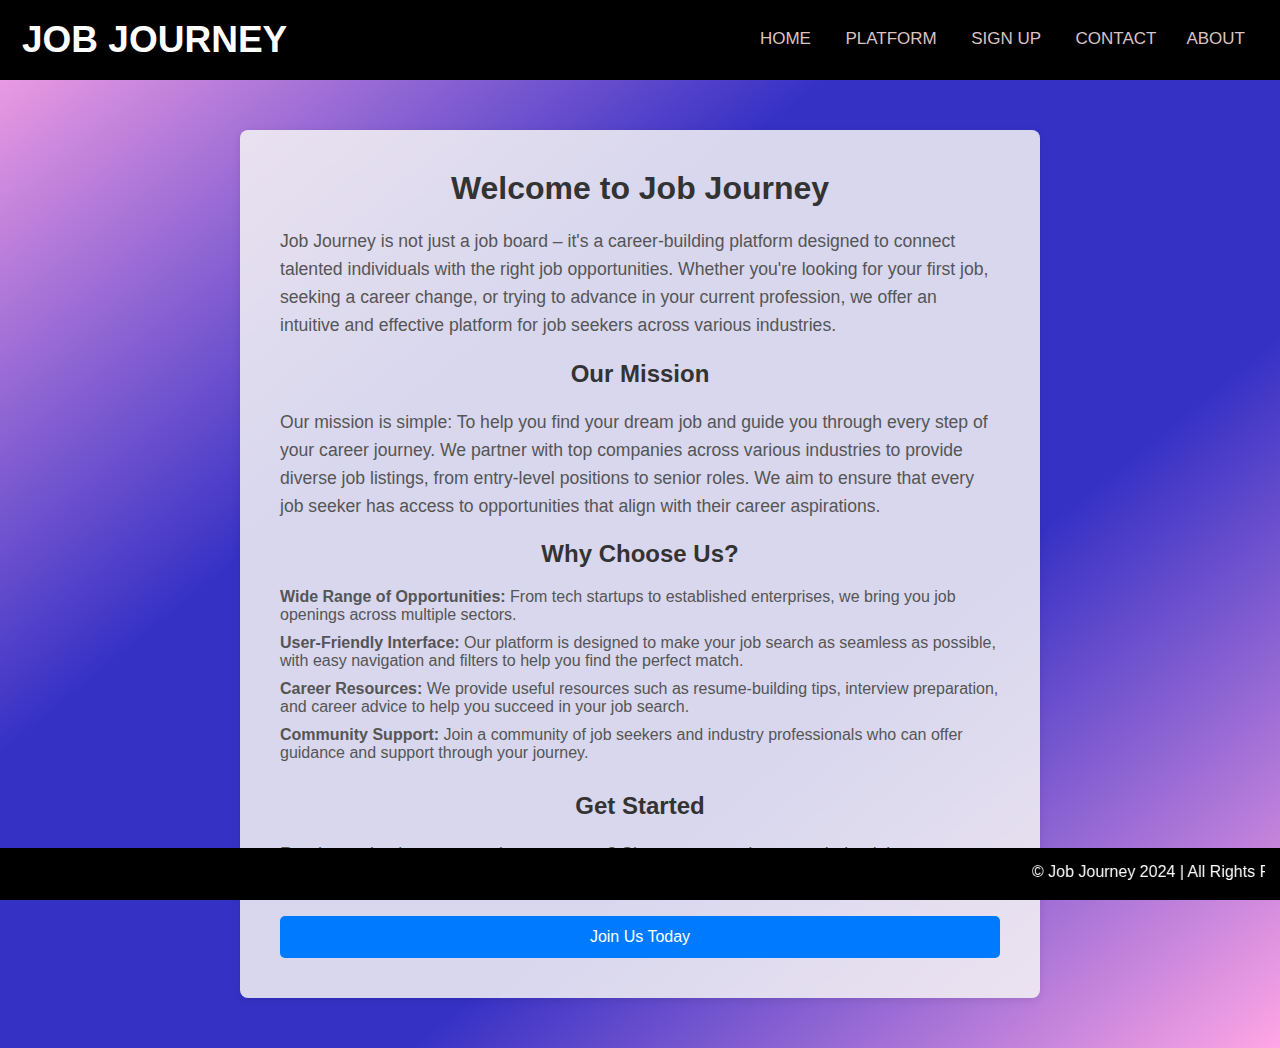
<file: html/about.html>
<!DOCTYPE html>
<html lang="en">
<head>
    <meta charset="UTF-8">
    <meta name="viewport" content="width=device-width, initial-scale=1.0">
    <title>About Page - Job Journey</title>
    <link rel="icon" href="../images/logo1.png"> 
    <link rel="stylesheet" href="../css/about.css">
</head>
<body>
    <nav>
        <label class="Logo">JOB JOURNEY</label>
        <ul>
            <li><a href="../index.html">Home</a></li>
            <li><a href="platforms.html">Platform</a></li>
            <li><a href="sign up.html">Sign Up</a></li>
            <li><a href="contact.html">Contact</a></li>
            <li style="float:right"><a class="active" href="about.html">About</a></li>
        </ul>
    </nav>
    <div class="container">
        <h1>Welcome to Job Journey</h1>
        <p>Job Journey is not just a job board – it's a career-building platform designed to connect talented individuals with the right job opportunities. Whether you're looking for your first job, seeking a career change, or trying to advance in your current profession, we offer an intuitive and effective platform for job seekers across various industries.</p>
        <h2>Our Mission</h2>
        <p>Our mission is simple: To help you find your dream job and guide you through every step of your career journey. We partner with top companies across various industries to provide diverse job listings, from entry-level positions to senior roles. We aim to ensure that every job seeker has access to opportunities that align with their career aspirations.</p>
        <h2>Why Choose Us?</h2>
        <ul>
            <li><strong>Wide Range of Opportunities:</strong> From tech startups to established enterprises, we bring you job openings across multiple sectors.</li>
            <li><strong>User-Friendly Interface:</strong> Our platform is designed to make your job search as seamless as possible, with easy navigation and filters to help you find the perfect match.</li>
            <li><strong>Career Resources:</strong> We provide useful resources such as resume-building tips, interview preparation, and career advice to help you succeed in your job search.</li>
            <li><strong>Community Support:</strong> Join a community of job seekers and industry professionals who can offer guidance and support through your journey.</li>
        </ul>
        <h2>Get Started</h2>
        <p>Ready to take the next step in your career? Sign up now and start exploring job opportunities tailored to your skills, experience, and career goals.</p>
        <button onclick="window.location.href='sign up.html'">Join Us Today</button>
    </div>
    <footer>
        <marquee class="mark" scrollamount="29">&copy; Job Journey 2024 | All Rights Reserved</marquee>
    </footer>
</body>
</html>
</file>
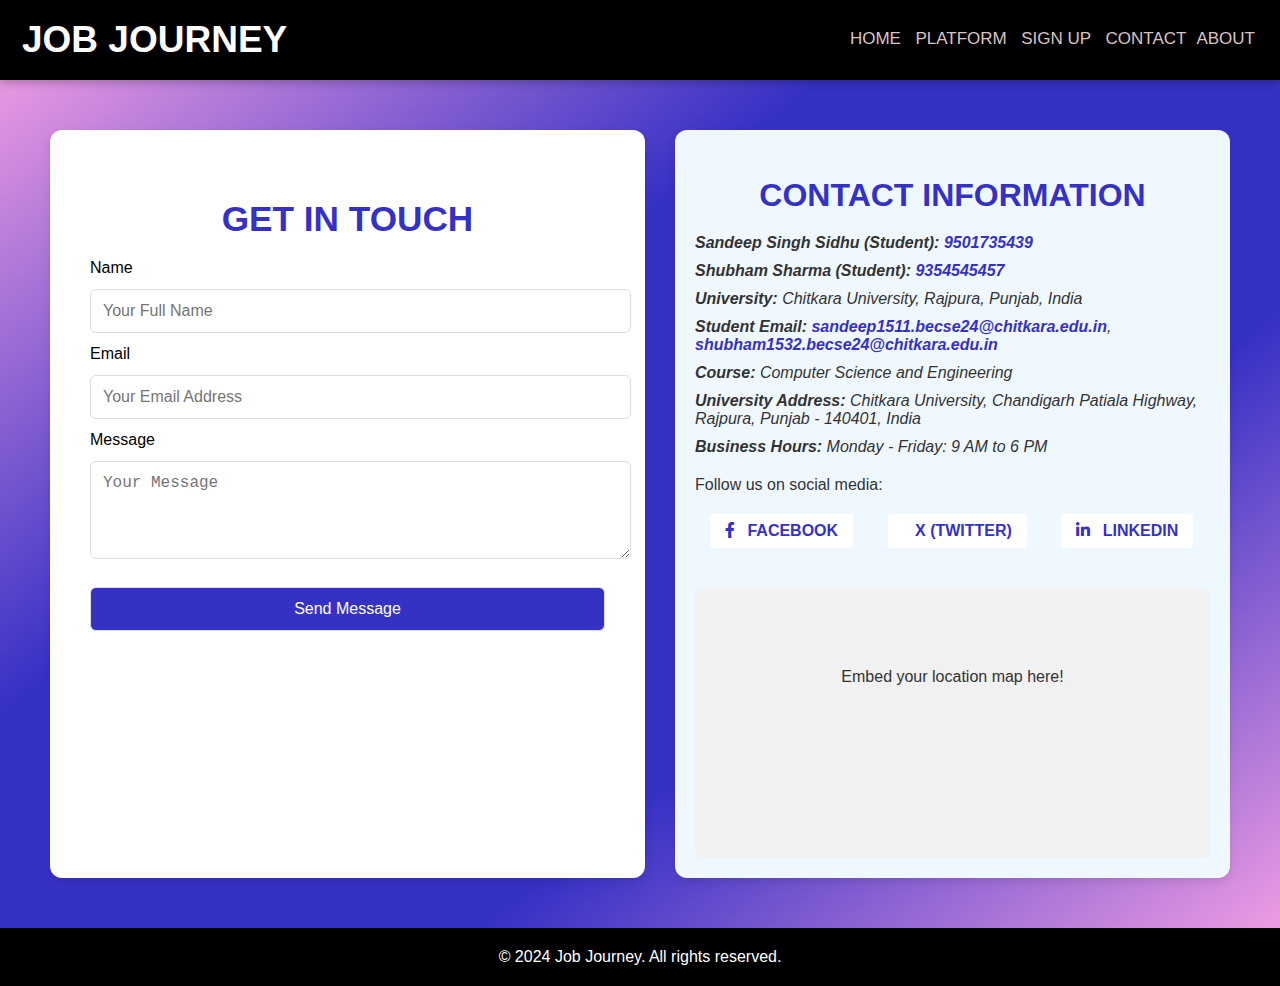
<file: html/contact.html>
<!DOCTYPE html>
<html lang="en">
<head>
    <meta charset="UTF-8">
    <meta name="viewport" content="width=device-width, initial-scale=1.0">
    <title>Contact</title>
    <link rel="icon" href="../images/logo1.png"> 
    <link rel="stylesheet" href="../css/contact.css">
    <link rel="stylesheet" href="https://cdnjs.cloudflare.com/ajax/libs/font-awesome/5.15.3/css/all.min.css">
</head>
<body>
    <nav>
        <label class="Logo">JOB JOURNEY</label>
        <ul>
            <li><a href="../index.html">Home</a></li>
            <li><a href="platforms.html">Platform</a></li>
            <li><a href="sign up.html">Sign Up</a></li>
            <li><a href="contact.html">Contact</a></li>
            <li style="float:right"><a class="active" href="about.html">About</a></li>
           
        </ul>
    </nav>
    <section class="contact">
        <div class="contact-form">
            <h2>Get in Touch</h2>
            <form method="POST" onsubmit="return handleSubmit()">
                <label for="name">Name</label>
                <input type="text" id="name" name="name" placeholder="Your Full Name" required>
                <label for="email">Email</label>
                <input type="email" id="email" name="email" placeholder="Your Email Address" required>
                <label for="message">Message</label><br>
                <textarea id="message" name="message" rows="4" placeholder="Your Message" required></textarea>
                <button type="submit">Send Message</button>
            </form>
        </div>
        <div class="contact-info">
            <h2>Contact Information</h2>
            <address>
                <p><strong>Sandeep Singh Sidhu (Student):</strong> <a href="tel:+919501735439">9501735439</a></p>
                <p><strong>Shubham Sharma (Student):</strong> <a href="tel:+91935454547">9354545457</a></p>
                <p><strong>University:</strong> Chitkara University, Rajpura, Punjab, India</p>
                <p><strong>Student Email:</strong> <a href="mailto:sandeep1511.becse24@chitkara.edu.in">sandeep1511.becse24@chitkara.edu.in</a>, <a href="mailto:shubham1532.becse24@chitkara.edu.in">shubham1532.becse24@chitkara.edu.in</a></p>
                <p><strong>Course:</strong> Computer Science and Engineering</p>
                <p><strong>University Address:</strong> Chitkara University, Chandigarh Patiala Highway, Rajpura, Punjab - 140401, India</p>
                <p><strong>Business Hours:</strong> Monday - Friday: 9 AM to 6 PM</p>
            </address>
            <div class="social-links">
                <p>Follow us on social media:</p>
                <a href="https://www.facebook.com/ChitkaraU/" target="_blank" class="social-icon"><i class="fab fa-facebook-f"></i> Facebook</a>
                <a href="https://x.com/ChitkaraU" target="_blank" class="social-icon"><i class="fab fa-x-twitter"></i> X (Twitter)</a>
                <a href="https://www.linkedin.com/school/chitkara-university/?originalSubdomain=in" target="_blank" class="social-icon"><i class="fab fa-linkedin-in"></i> LinkedIn</a>
            </div>
            <div class="map">
                <p>Embed your location map here!</p>
            </div>
        </div>
    </section>
    <footer>
        <div class="footer-content">
            <p>&copy; 2024 Job Journey. All rights reserved.</p>
        </div>
    </footer>
    <script>
        function handleSubmit() {
            alert("Thank you for reaching out! We will get back to you soon.");
            window.location.href = "../index.html";
            return false;
        }
    </script>
</body>
</html>
</file>
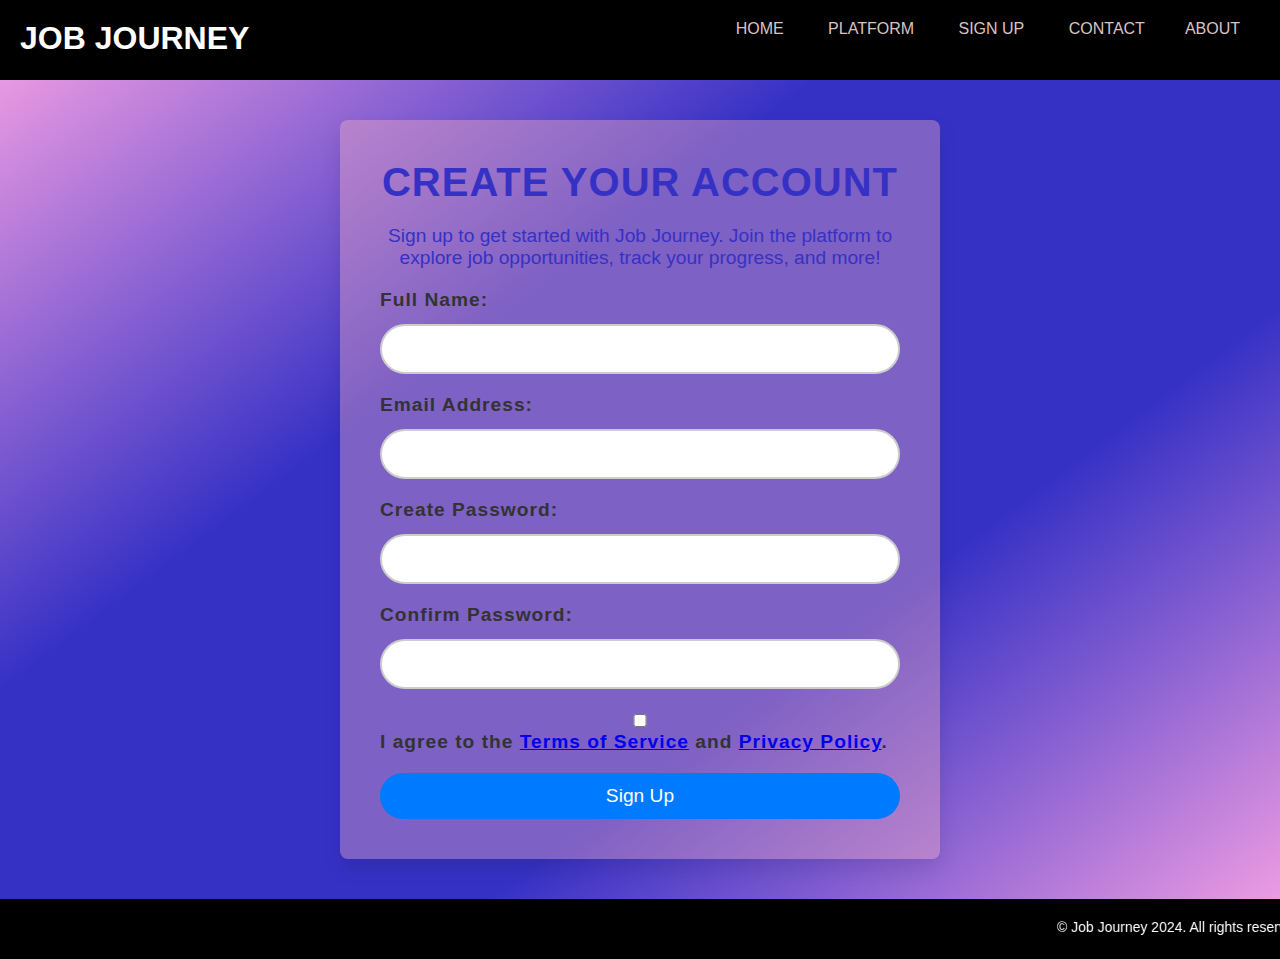
<file: html/sign up.html>
<!DOCTYPE html>
<html lang="en">
<head>
    <meta charset="UTF-8">
    <meta name="viewport" content="width=device-width, initial-scale=1.0">
    <title>Sign Up - Job Journey</title>
    <link rel="icon" href="../images/logo1.png"> 
    <link rel="stylesheet" href="../css/sign up.css">
</head>
<nav>
    <label class="Logo">JOB JOURNEY</label>
    <ul>
        <li><a href="../index.html">Home</a></li>
        <li><a href="platforms.html">Platform</a></li>
        <li><a href="sign up.html">Sign Up</a></li>
        <li><a href="contact.html">Contact</a></li>
        <li style="float:right"><a class="active" href="about.html">About</a></li>
    </ul>
</nav>
<body>
    <script> 
        function validateEmail() {
            const email = document.getElementById("email").value;
            const emailRegex = /^[a-zA-Z0-9._%+-]+@gmail\.com$/;
            if (!email.match(emailRegex)) {
                alert("Please enter a valid Gmail address.");
                return false;
            }
            return true;
        }

        function hey() {
            alert("Thank you for submitting");
            window.location.href = "../index.html";
            return false;
        }
    </script>
    <div class="container">
        <h2>Create Your Account</h2>
        <p class="intro-text">Sign up to get started with Job Journey. Join the platform to explore job opportunities, track your progress, and more!</p>
        <form method="post" onsubmit="return validateEmail() && hey()">
            <div class="form-group">
                <label for="name">Full Name:</label>
                <input type="text" id="name" name="name" required>
            </div>
            <div class="form-group">
                <label for="email">Email Address:</label>
                <input type="email" id="email" name="email" required>
            </div>
            <div class="form-group">
                <label for="password">Create Password:</label>
                <input type="password" id="password" name="password" required>
            </div>
            <div class="form-group">
                <label for="confirm-password">Confirm Password:</label>
                <input type="password" id="confirm-password" name="confirm-password" required>
            </div>
            <div class="form-group">
                <input type="checkbox" id="terms" name="terms" required>
                <label for="terms">I agree to the <a href="terms.html">Terms of Service</a> and <a href="privacy.html">Privacy Policy</a>.</label>
            </div>
            <button type="submit">Sign Up</button>
        </form>
    </div>
</body>
<footer>
    <marquee class="mark" scrollamount="29">&copy; Job Journey 2024. All rights reserved.</marquee>
</footer>
</html>
</file>
<file: css/about.css>
* {
    font-family: 'Montserrat', sans-serif;
    margin: 0;
    padding: 0;
    box-sizing: border-box;
}

body {
    background-image: linear-gradient(to bottom right, #ffa6e5 0%, #3631c5 36%, #3631c5 66%, #ffa6e5 100%);
    font-family: Arial, sans-serif;
    color: BLACK;
}

nav {
    background: black;
    height: 80px;
    width: 100%;
}

.Logo {
    color: white;
    font-size: 2.5rem;
    padding: 0 100px;
    font-weight: bold;
    position: relative;
    top: 19px;
    left: -78px;
    font-size: 37px;
}

nav ul li a:hover {
    color: white;
}

nav ul {
    float: right;
    margin-right: 20px;
    margin-top: 24px;
}

nav ul li {
    display: inline-block;
    line-height: 30px;
    margin: 0 15px;
}

nav ul li a {
    text-decoration: none;
    color: rgb(219, 195, 195);
    font-size: 17px;
    text-transform: uppercase;
}

.container {
    max-width: 800px;
    margin: 50px auto;
    padding: 40px;
    background-color: rgba(245, 245, 245, 0.85);
    border-radius: 8px;
    box-shadow: 0 2px 8px rgba(0, 0, 0, 0.1);
}

h1, h2 {
    color: #333;
    text-align: center;
    margin-bottom: 20px;
}

p {
    font-size: 1.1rem;
    line-height: 1.6;
    color: #555;
    margin-bottom: 20px;
}

ul {
    list-style-type: none;
    padding: 0;
    margin-bottom: 30px;
}

ul li {
    font-size: 1rem;
    color: #555;
    margin: 10px 0;
}

button {
    width: 100%;
    padding: 12px;
    background-color: #007BFF;
    color: #fff;
    border: none;
    border-radius: 5px;
    font-size: 1rem;
    cursor: pointer;
    transition: background-color 0.3s ease;
}

button:hover {
    background-color: #0056b3;
}

footer {
    background-color: black;
    color: white;
    text-align: center;
    padding: 15px;
    position: fixed;
    bottom: 0;
    width: 100%;
    margin-top: 20px;
}

.mark {
    font-size: 1rem;
}
</file>
<file: css/contact.css>
body {
    font-family: 'Montserrat', sans-serif;
    margin: 0;
    padding: 0;
    background-image: linear-gradient(to bottom right, #ffa6e5 0%, #3631c5 36%, #3631c5 66%, #ffa6e5 100%);
    overflow-x: hidden;
}


nav {
    background: black;
    height: 80px;
    width: 100%;
    box-shadow: 0 4px 8px rgba(0, 0, 0, 0.2);
}

.Logo {
    color: white;
    font-size: 37px;
    padding: 0 100px;
    font-weight: bold;
    position: relative;
    top: 19px;
    left: -78px;
}

nav ul {
    float: right;
    margin-right: 20px;
    margin-top: 24px;
}

nav ul li {
    display: inline-block;
    line-height: 30px;
    margin: 0 5px;
}

nav ul li a {
    text-decoration: none;
    color: rgb(219, 195, 195);
    font-size: 17px;
    text-transform: uppercase;
}

nav ul li a:hover {
    color: white;
}

.contact {
    display: flex;
    justify-content: space-around;
    padding: 50px;
    flex-wrap: wrap;
    gap: 30px;
}

.contact h2 {
    font-size: 2.2em;
    text-align: center;
    margin-bottom: 20px;
    color: #3631c5;
    font-weight: bold;
    text-transform: uppercase;
}

.contact-form {
    flex: 1;
    padding: 40px;
    background-color: white;
    box-shadow: 0 4px 8px rgba(0, 0, 0, 0.1);
    border-radius: 12px;
    transition: box-shadow 0.3s ease;
}

.contact-form:hover {
    box-shadow: 0 6px 12px rgba(0, 0, 0, 0.2);
}

.contact-form input,
.contact-form textarea,
.contact-form button {
    width: 100%;
    padding: 12px;
    margin: 12px 0;
    border: 1px solid #ddd;
    border-radius: 6px;
    font-size: 16px;
}

.contact-form input:focus,
.contact-form textarea:focus {
    border-color: #3631c5;
    outline: none;
}

.contact-form button {
    background-color: #3631c5;
    color: white;
    cursor: pointer;
    transition: background-color 0.3s ease;
    font-size: 16px;
}

.contact-form button:hover {
    background-color: #2e28a3;
}

.contact-info {
    flex: 1;
    padding: 20px;
    background-color: #f0f8ff;
    box-shadow: 0 4px 8px rgba(0, 0, 0, 0.1);
    border-radius: 12px;
    color: #333;
}

.contact-info h2 {
    color: #3631c5;
    font-size: 2em;
}

.contact-info p {
    margin: 10px 0;
    font-size: 16px;
}

.contact-info a {
    text-decoration: none;
    color: #3631c5;
    font-weight: bold;
}

.contact-info a:hover {
    color: #2e28a3;
}

.social-links {
    margin-top: 20px;
}

.social-icon {
    display: inline-block;
    margin: 10px 15px;
    padding: 8px 15px;
    background-color:white;
    color: white;
    text-transform: uppercase;
    font-weight: bold;
    border-radius: 4px;
    text-decoration: none;
    transition: background-color 0.3s ease;
}

.social-icon:hover {
    background-color: #2e28a3;
}

.social-icon i {
    margin-right: 8px;
}

.map {
    margin-top: 30px;
    height: 200px;
    background-color: #f1f1f1;
    border-radius: 6px;
    text-align: center;
    padding-top: 70px;
    font-size: 18px;
}

footer {
    background-color: black;
    color: white;
    text-align: center;
    padding: 20px 0;
    position: relative;
    bottom: 0;
    width: 100%;
}

.footer-content p {
    margin: 0;
    font-size: 16px;
}

@media (max-width: 768px) {
    .contact {
        flex-direction: column;
        align-items: center;
    }

    .contact-form,
    .contact-info {
        width: 90%;
        margin: 10px 0;
    }
}
</file>
<file: css/sign up.css>
* {
    margin: 0;
    padding: 0;
    box-sizing: border-box;
    font-family: 'Montserrat', sans-serif;
}

body {
    background-image: linear-gradient(to bottom right, #ffa6e5 0%, #3631c5 36%, #3631c5 66%, #ffa6e5 100%);
    font-family: Arial, sans-serif;
    background-color: #f4f4f4;
    margin: 0;
    padding: 0;
}

nav {
    background: black;
    height: 80px;
    width: 100%;
    padding: 10px 20px;
}

.Logo {
    color: white;
    font-size: 2.5rem;
    font-weight: bold;
    position: relative;
    top: 10px;
    font-size: 32px;
}

nav ul {
    float: right;
    list-style: none;
    margin-top: 10px;
}

nav ul li {
    display: inline-block;
    margin: 0 10px;
}

nav ul li a {
    text-decoration: none;
    color: rgb(219, 195, 195);
    font-size: 16px;
    text-transform: uppercase;
    padding: 5px 10px;
    transition: color 0.3s ease, background-color 0.3s ease;
}

nav ul li a:hover {
    color: white;
    background-color: rgba(255, 255, 255, 0.2);
    border-radius: 5px;
}

.container {
    max-width: 600px;
    margin: 40px auto;
    padding: 40px;
    background-color: #ffb6c15c;
    border-radius: 8px;
    box-shadow: 0 10px 20px rgba(0, 0, 0, 0.1);
}

h2 {
    text-align: center;
    margin-bottom: 20px;
    font-size: 2.5rem;
    color: #3631c5;
    font-weight: 700;
    text-transform: uppercase;
    letter-spacing: 1px;
}

.intro-text {
    font-size: 1.2rem;
    color: #3631c5;
    text-align: center;
    margin-bottom: 20px;
}

.form-group {
    margin-bottom: 20px;
}

.form-group label {
    display: block;
    font-weight: 600;
    color: #333;
    font-size: 1.2rem;
    margin-bottom: 8px;
    letter-spacing: 1px;
}

.form-group input {
    width: 100%;
    padding: 12px;
    border: 2px solid #ccc;
    border-radius: 25px;
    font-size: 1.2rem;
    margin-top: 5px;
    transition: border 0.3s ease;
}

.form-group input:focus {
    border-color: #007BFF;
    outline: none;
}

button {
    width: 100%;
    padding: 12px;
    background-color: #007BFF;
    color: white;
    border: none;
    border-radius: 25px;
    font-size: 1.2rem;
    cursor: pointer;
    transition: background-color 0.3s ease;
}

button:hover {
    background-color: #5700b3;
}

footer {
    width: 100%;
    background-color: black;
    color: white;
    padding: 10px 0;
    text-align: center;
    position: relative;
    bottom: 0;
}

.mark {
    font-size: 14px;
    color: white;
    background-color: black;
    padding: 10px;
}
</file>
